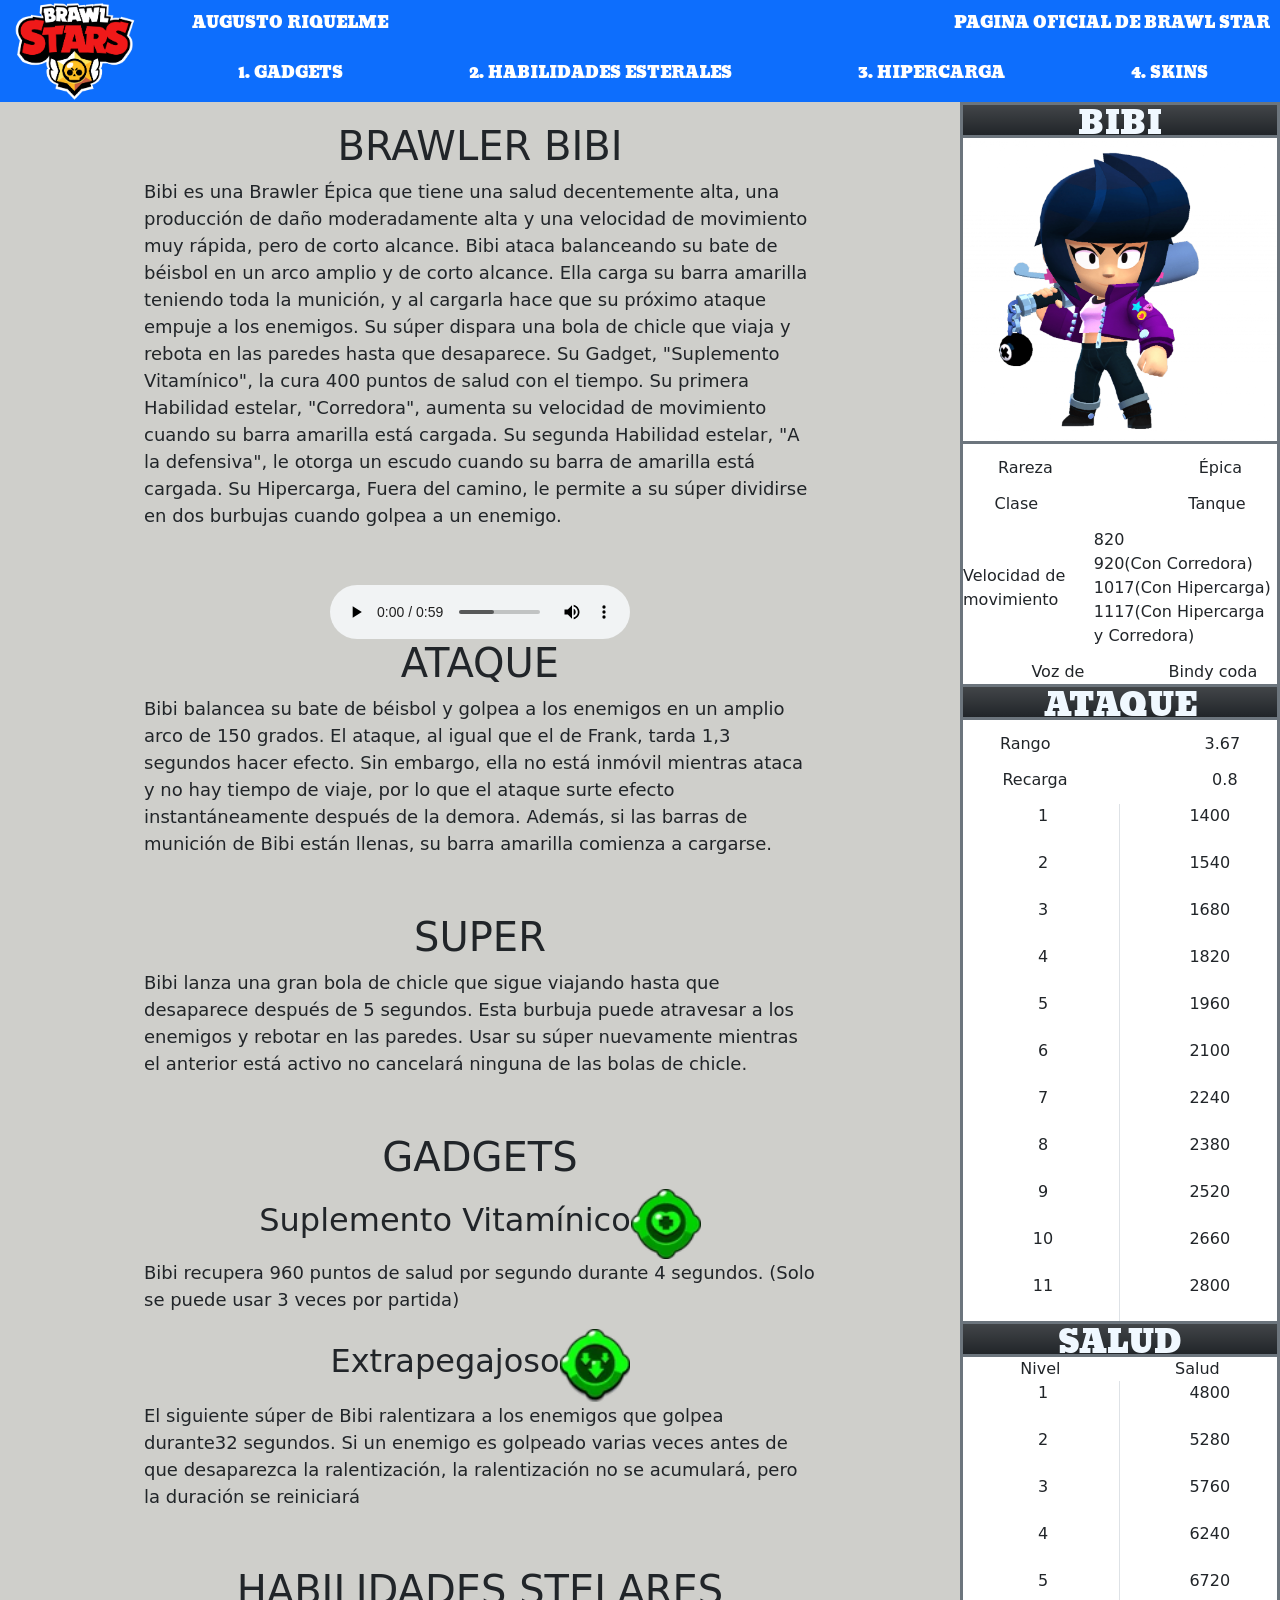
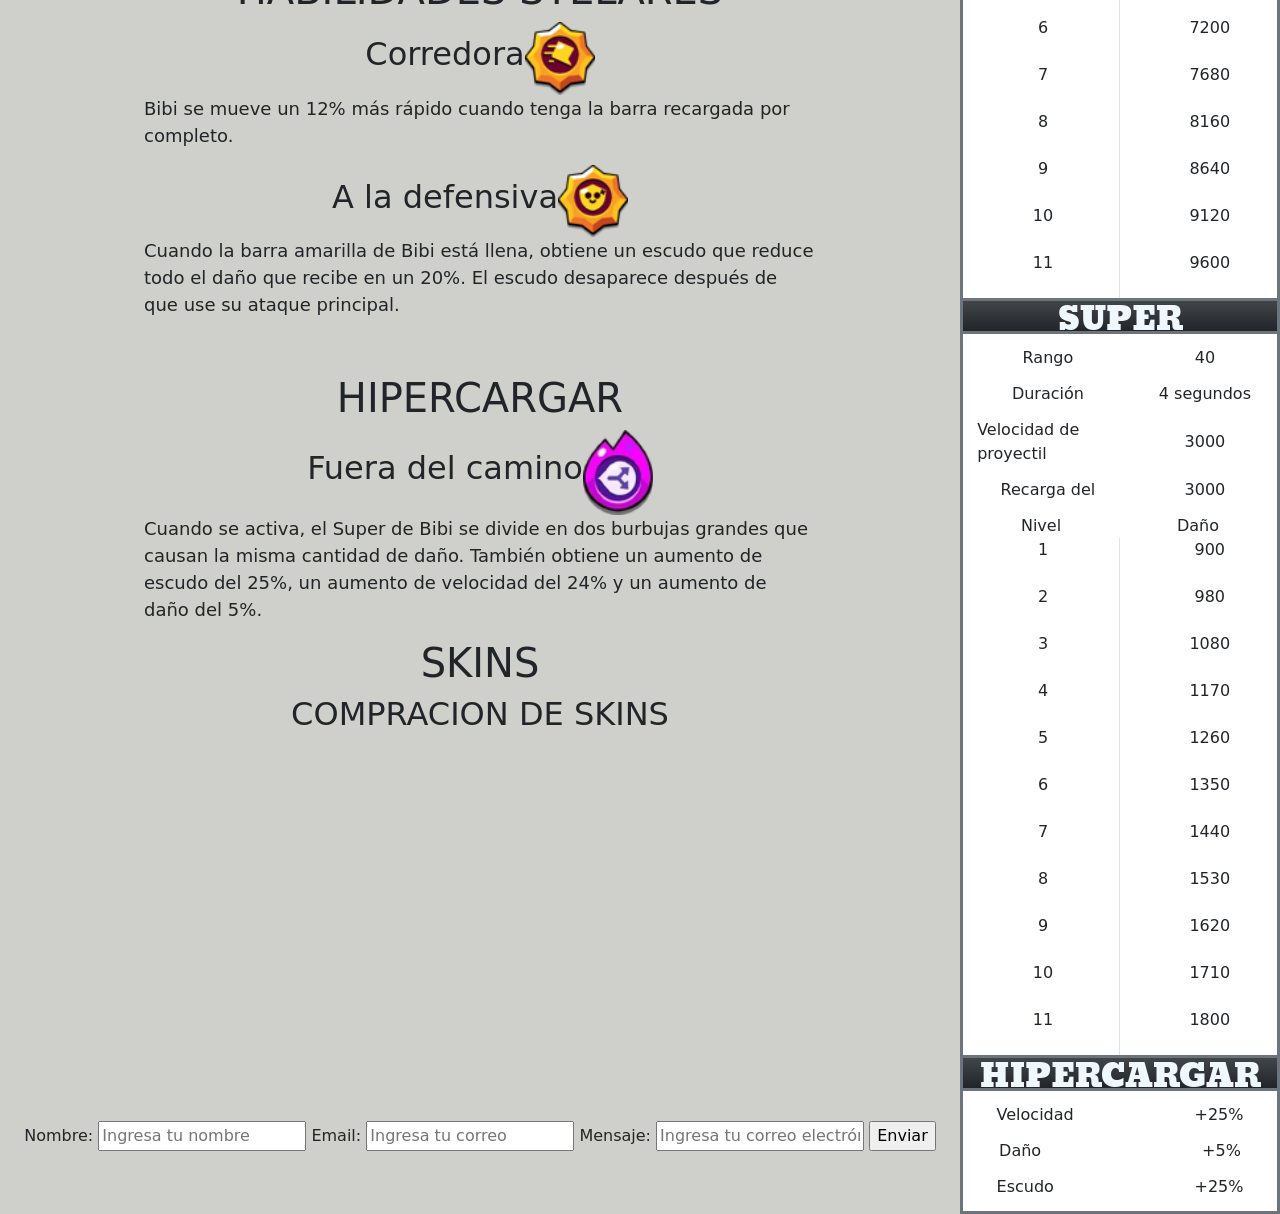
<file: index.html>
<html lang="en">

<head>
    <meta charset="UTF-8">
    <meta name="viewport" content="width=device-width, initial-scale=1.0">
    <link rel="stylesheet" href="style.css">
    <link href="https://cdn.jsdelivr.net/npm/bootstrap@5.3.0-alpha1/dist/css/bootstrap.min.css" rel="stylesheet"
        integrity="sha384- GLhlTQ8iRABdZLl6O3oVMWSktQOp6b7In1Zl3/Jr59b6EGGoI1aFkw7cmDA6j6gD" crossorigin="anonymous">
        
    <title>Brawler bibi</title>
</head>

<body>

    <header class="bg-primary">
        <div class="Logo">
            <img src="./imagenes/bral.png" alt="logo de brawl star">

        </div>
        <nav >
            <div id="lis">
                <ul>
                    <li>AUGUSTO RIQUELME</li>
                    <a href="https://supercell.com/en/games/brawlstars/">
                        <li>PAGINA OFICIAL DE BRAWL STAR</li></a>
                </ul>
            </div>
       
            <ol>
                <a href="#Gadget">
                    <li>GADGETS</li>
                    </a>
                <a href="#Habilidad">
                <li>HABILIDADES ESTERALES</li>
                </a>
                <a href="#Hipercarga">
                <li>HIPERCARGA</li></a>
                <a href="#Skins">
                    <li>SKINS</li></a>
            </ol>
        </nav>
        
    </header>
    <main>
        <section class="principal ">
            <section class="texto">
                <div class="contenido">
                <h1>BRAWLER BIBI</h1>
                <div class="texto_largo">
                    <p>Bibi es una Brawler Épica que tiene una salud decentemente alta, una producción de daño
                        moderadamente alta y una velocidad de movimiento muy rápida, pero de corto alcance. Bibi ataca
                        balanceando su bate de béisbol en un arco amplio y de corto alcance. Ella carga su barra
                        amarilla teniendo toda la munición, y al cargarla hace que su próximo ataque empuje a los
                        enemigos. Su súper dispara una bola de chicle que viaja y rebota en las paredes hasta que
                        desaparece. Su Gadget, "Suplemento Vitamínico", la cura 400 puntos de salud con el tiempo. Su
                        primera Habilidad estelar, "Corredora", aumenta su velocidad de movimiento cuando su barra
                        amarilla está cargada. Su segunda Habilidad estelar, "A la defensiva", le otorga un escudo
                        cuando su barra de amarilla está cargada. Su Hipercarga, Fuera del camino, le permite a su súper
                        dividirse en dos burbujas cuando golpea a un enemigo.</p>
                </div>
                </div>
                <div class="contenido">

                    <div class="audio">
                        <audio controls>
                            <source src="/audio/Brawl_Stars_Bibi_Sounds_(youconvert.net).mp3" type="audio/mpeg">
                            <source src="/audio/Brawl_Stars_Bibi_Sounds_(youconvert.net).mp3" type="audio/ogg">
                            Tu navegador no soporta la etiqueta de audio.
                        </audio>
                    </div>
                <h1>ATAQUE</h1>
                <div class="texto_largo">
                    <p>Bibi balancea su bate de béisbol y golpea a los enemigos en un amplio arco de 150 grados. El
                        ataque, al igual que el de Frank, tarda 1,3 segundos hacer efecto. Sin embargo, ella no está
                        inmóvil mientras ataca y no hay tiempo de viaje, por lo que el ataque surte efecto
                        instantáneamente después de la demora. Además, si las barras de munición de Bibi están llenas,
                        su barra amarilla comienza a cargarse.</p>
                </div>
            </div>
                <div class="contenido">

                <h1>SUPER</h1>
                <div class="texto_largo">
                    <p>Bibi lanza una gran bola de chicle que sigue viajando hasta que desaparece después de 5 segundos.
                        Esta burbuja puede atravesar a los enemigos y rebotar en las paredes. Usar su súper nuevamente
                        mientras el anterior está activo no cancelará ninguna de las bolas de chicle.</p>
                </div>
                </div>
                <div class="contenido">
                    <h1 id="Gadget">GADGETS</h1>
                   
                    <div class="ima">
                        <h2>Suplemento Vitamínico</h2>
                        <img src="./imagenes/suplemento.webp" alt="logo de brawl star">
                    </div>

                <div class="texto_largo">
                    <p>Bibi recupera 960 puntos de salud por segundo durante 4 segundos. (Solo se puede usar 3 veces por
                        partida)</p>
                </div>

                <div class="ima">
                    <h2>Extrapegajoso</h2>
                    <img src="./imagenes/extrapegajoso.webp" alt="logo de brawl star">
                </div>
                
                <div class="texto_largo">
                    <p>El siguiente súper de Bibi ralentizara a los enemigos que golpea durante32 segundos. Si un
                        enemigo es golpeado varias veces antes de que desaparezca la ralentización, la ralentización no
                        se acumulará, pero la duración se reiniciará</p>
                </div>
                </div>
                <div class="contenido">

                <h1 id="Habilidad">HABILIDADES STELARES </h1>
                <div class="ima">
                    <h2>Corredora</h2>
                    <img src="./imagenes/corredora.webp" alt="logo de brawl star">
                </div>
                
                
                <div class="texto_largo">
                    <p>Bibi se mueve un 12% más rápido cuando tenga la barra recargada por completo.</p>
                </div>
                <div class="ima">
                    <h2>A la defensiva</h2>
                    <img src="./imagenes/defensa.webp" alt="logo de brawl star">
                </div>
                
                
                <div class="texto_largo">
                    <p>Cuando la barra amarilla de Bibi está llena, obtiene un escudo que reduce todo el daño que recibe
                        en un 20%. El escudo desaparece después de que use su ataque principal.</p>
                </div>
            </div>
                <div class="contenido">

                <h1 id="Hipercarga">HIPERCARGAR</h1>
                <div class="ima">
                    <h2>Fuera del camino</h2>
                    <img src="./imagenes/hiper.webp" alt="logo de brawl star">
                </div>
                <div class="texto_largo">
                    <p>Cuando se activa, el Super de Bibi se divide en dos burbujas grandes que causan la misma cantidad
                        de daño. También obtiene un aumento de escudo del 25%, un aumento de velocidad del 24% y un
                        aumento de daño del 5%.</p>
                </div>
                <h1 id="Skins">SKINS</h1>
                <div class="ski">
                    <h2>COMPRACION DE SKINS</h2>
                    <iframe width="640" height="360" src="https://www.youtube.com/embed/yvfgI09hpyg" 
                    frameborder="0" allow="accelerometer; autoplay; clipboard-write; encrypted-media; gyroscope; picture-in-picture" allowfullscreen>
            </iframe>                
                </div>
                
                
            </div>
            <form >
                <label for="nombre">Nombre:</label>
                <input type="text" id="nombre" name="nombre" placeholder="Ingresa tu nombre">
                <label for="nombre">Email:</label>
                <input type="email" id="nombre" name="nombre" placeholder="Ingresa tu correo">
                <label for="correo">Mensaje:</label>
                <input type="text" id="correo" name="correo" placeholder="Ingresa tu correo electrónico">
                
                <input type="submit" value="Enviar">
            </form>
        </section>

            <section class="col-md-3">
                <div class="info">
                    
                    <div class="titulo">
                        
                    <span class="border border-3 border border-bottom-0 border border-secondary">
                        <div class="bg-dark bg-gradient">
                    <div class="data_ti">
                        <h2>BIBI</h2>
                    </div>
                    </div>
                    </span>
                    
                    </div>
                
                    
                    <div class="ini">
                        <span class="border border-3 border border-bottom-0 border-secondary">
                            
                            <img src="./imagenes/orin.png" alt="bibi original">
                        </span>
                    </div>
                    <div class="texto_info">
                        <span class="border border-3 border-secondary">
                            <div class="tipo">
                                <div class="col-md-5">Rareza</div>
                                <div class="dato">Épica</div>
                            </div>
                            <div class="tipo">
                                <div class="col-md-5">Clase</div>
                                <div class="dato">Tanque</div>
                            </div>
                           
                           
                            
                            
                        <div class="tipo">
                            <div class="col-md-5">Velocidad de movimiento </div>
                            <div class="dato">820<br> 920(Con Corredora) <br>1017(Con Hipercarga)<br> 1117(Con
                                Hipercarga y Corredora) </div>
                        </div>
                        <div class="igual">
                            <div class="ancho">
                                        <div class="uno">Voz de</div>
                            </div>
                            <div class="daño"><div class="uno">Bindy coda</div></div>
                        </div>
                        
                    </span>
                    </div>
                </div>
                
                    <div class="info">
                        
                            <div class="titulo">
                                <span class="border border-3 border border-bottom-0 border border-top-0 border-secondary">
                                    <div class="bg-dark bg-gradient">
                                        <div class="data_ti">
                                            <h2>ATAQUE</h2>
                                        </div>
                                        </div>
                                        
                                    
                                
                            </span>
                           
                            </div>
                        
                        
                        <div class="texto_info">
                            <span class="border border-3 border-secondary">
                                <div class="tipo">
                                    <div class="col-md-5">Rango</div>
                                    <div class="dato">3.67</div>
                                    
                                </div>
                                <div class="tipo">
                                    <div class="col-md-5">Recarga</div>
                                    <div class="dato">0.8</div>
                                </div>
                               
                        
                            
                            
                                <div class="igual">
                                    <div class="ancho">
                                        <div class="uno">1</div>  
                                    </div>
                                    <div class="border-end"></div>
                                    
                                    <div class="ancho"><div class="daño"><div class="uno">1400</div></div></div>
                                    
                                </div>
                                <div class="igual">
                                    <div class="ancho">
                                        <div class="uno">2</div>  
                                    </div>
                                    <div class="border-end"></div>
                                    
                                    <div class="ancho"><div class="daño"><div class="uno">1540</div></div></div>
                                    
                                </div>
                                <div class="igual">
                                    <div class="ancho">
                                        <div class="uno">3</div>  
                                    </div>
                                    <div class="border-end"></div>
                                    
                                    <div class="ancho"><div class="daño"><div class="uno">1680</div></div></div>
                                    
                                </div>
                                <div class="igual">
                                    <div class="ancho">
                                        <div class="uno">4</div>  
                                    </div>
                                    <div class="border-end"></div>
                                    
                                    <div class="ancho"><div class="daño"><div class="uno">1820</div></div></div>
                                    
                                </div>
                                <div class="igual">
                                    <div class="ancho">
                                        <div class="uno">5</div>  
                                    </div>
                                    <div class="border-end"></div>
                                    
                                    <div class="ancho"><div class="daño"><div class="uno">1960</div></div></div>
                                    
                                </div>
                                <div class="igual">
                                    <div class="ancho">
                                        <div class="uno">6</div>  
                                    </div>
                                    <div class="border-end"></div>
                                    
                                    <div class="ancho"><div class="daño"><div class="uno">2100</div></div></div>
                                    
                                </div>
                                <div class="igual">
                                    <div class="ancho">
                                        <div class="uno">7</div>  
                                    </div>
                                    <div class="border-end"></div>
                                    
                                    <div class="ancho"><div class="daño"><div class="uno">2240</div></div></div>
                                    
                                </div>
                                <div class="igual">
                                    <div class="ancho">
                                        <div class="uno">8</div>  
                                    </div>
                                    <div class="border-end"></div>
                                    
                                    <div class="ancho"><div class="daño"><div class="uno">2380</div></div></div>
                                    
                                </div>
                                <div class="igual">
                                    <div class="ancho">
                                        <div class="uno">9</div>  
                                    </div>
                                    <div class="border-end"></div>
                                    
                                    <div class="ancho"><div class="daño"><div class="uno">2520</div></div></div>
                                    
                                </div>
                                <div class="igual">
                                    <div class="ancho">
                                        <div class="uno">10</div>  
                                    </div>
                                    <div class="border-end"></div>
                                    
                                    <div class="ancho"><div class="daño"><div class="uno">2660</div></div></div>
                                    
                                </div>
                                <div class="igual">
                                    <div class="ancho">
                                        <div class="uno">11</div>  
                                    </div>
                                    <div class="border-end"></div>
                                    
                                    <div class="ancho"><div class="daño"><div class="uno">2800</div></div></div>
                                    
                                </div>
                                
                        
                        </span>
                        </div>
                    </div>
                    <div class="info">
                        <div class="titulo">
                            <span class="border border-3 border border-bottom-0 border border-top-0 border-secondary">
                                <div class="bg-dark bg-gradient">
                                    <div class="data_ti">
                                        <h2>SALUD</h2>
                                    </div>
                                    </div>
                            
                        </span>
                       
                        </div>
                    
                       
                        <div class="texto_info">
                            <span class="border border-3 border-secondary">
                                
                                <div class="igual">
                                    
                                                <div >Nivel</div>
                                   
                                    <div class="daño">Salud</div>
                                </div>
                                <div class="igual">
                                    <div class="ancho">
                                        <div class="uno">1</div>  
                                    </div>
                                    <div class="border-end"></div>
                                    
                                    <div class="ancho"><div class="daño"><div class="uno">4800</div></div></div>
                                    
                                </div>
                                <div class="igual">
                                    <div class="ancho">
                                        <div class="uno">2</div>  
                                    </div>
                                    <div class="border-end"></div>
                                    
                                    <div class="ancho"><div class="daño"><div class="uno">5280</div></div></div>
                                    
                                </div>
                                <div class="igual">
                                    <div class="ancho">
                                        <div class="uno">3</div>  
                                    </div>
                                    <div class="border-end"></div>
                                    
                                    <div class="ancho"><div class="daño"><div class="uno">5760</div></div></div>
                                    
                                </div>
                                <div class="igual">
                                    <div class="ancho">
                                        <div class="uno">4</div>  
                                    </div>
                                    <div class="border-end"></div>
                                    
                                    <div class="ancho"><div class="daño"><div class="uno">6240</div></div></div>
                                    
                                </div>
                                <div class="igual">
                                    <div class="ancho">
                                        <div class="uno">5</div>  
                                    </div>
                                    <div class="border-end"></div>
                                    
                                    <div class="ancho"><div class="daño"><div class="uno">6720</div></div></div>
                                    
                                </div>
                                
                                <div class="igual">
                                    <div class="ancho">
                                        <div class="uno">6</div>  
                                    </div>
                                    <div class="border-end"></div>
                                    
                                    <div class="ancho"><div class="daño"><div class="uno">7200</div></div></div>
                                    
                                </div>
                                <div class="igual">
                                    <div class="ancho">
                                        <div class="uno">7</div>  
                                    </div>
                                    <div class="border-end"></div>
                                    
                                    <div class="ancho"><div class="daño"><div class="uno">7680</div></div></div>
                                    
                                </div>
                                <div class="igual">
                                    <div class="ancho">
                                        <div class="uno">8</div>  
                                    </div>
                                    <div class="border-end"></div>
                                    
                                    <div class="ancho"><div class="daño"><div class="uno">8160</div></div></div>
                                    
                                </div>
                                <div class="igual">
                                    <div class="ancho">
                                        <div class="uno">9</div>  
                                    </div>
                                    <div class="border-end"></div>
                                    
                                    <div class="ancho"><div class="daño"><div class="uno">8640</div></div></div>
                                    
                                </div>
                                <div class="igual">
                                    <div class="ancho">
                                        <div class="uno">10</div>  
                                    </div>
                                    <div class="border-end"></div>
                                    
                                    <div class="ancho"><div class="daño"><div class="uno">9120</div></div></div>
                                    
                                </div>
                                <div class="igual">
                                    <div class="ancho">
                                        <div class="uno">11</div>  
                                    </div>
                                    <div class="border-end"></div>
                                    
                                    <div class="ancho"><div class="daño"><div class="uno">9600</div></div></div>
                                    
                                </div>
                                
                               
                         
                               
                        </span>
                        </div>
                      
                    </div>
                    <div class="info">
                        <div class="titulo">
                            <span class="border border-3 border border-bottom-0 border border-top-0 border-secondary">
                                <div class="bg-dark bg-gradient">
                                    <div class="data_ti">
                                        <h2>SUPER</h2>
                                    </div>
                                    </div>
                            
                        </span>
                       
                        </div>
                        
                        <div class="texto_info">
                            <span class="border border-3 border-secondary">
                                <div class="tipo">
                                    <div class="ancho">
                                        <div class="uno">Rango</div>  
                                    </div>
                                    
                                    
                                    <div class="ancho"><div class="daño"><div class="uno">40</div></div></div>
                                    
                                </div>
                                <div class="tipo">
                                    <div class="ancho">
                                        <div class="uno">Duración</div>  
                                    </div>
                                    
                                    
                                    <div class="ancho"><div class="daño"><div class="uno">4 segundos</div></div></div>
                                    
                                </div>
                                <div class="tipo">
                                    <div class="ancho">
                                        <div class="uno">Velocidad de proyectil</div>  
                                    </div>
                                    
                                    
                                    <div class="ancho"><div class="daño"><div class="uno">3000</div></div></div>
                                    
                                </div>
                                <div class="tipo">
                                    <div class="ancho">
                                        <div class="uno">Recarga del</div>  
                                    </div>
                                    
                                    
                                    <div class="ancho"><div class="daño"><div class="uno">3000</div></div></div>
                                    
                                </div>
                         
                            <div class="igual">
                                <div>Nivel</div>
                                <div class="daño">Daño</div>
                            </div>
                            
                            <div class="igual">
                                    <div class="ancho">
                                        <div class="uno">1</div>  
                                    </div>
                                    <div class="border-end"></div>
                                    
                                    <div class="ancho"><div class="daño"><div class="uno">900</div></div></div>
                                    
                                </div>
                                <div class="igual">
                                    <div class="ancho">
                                        
                                       <div class="uno">2</div>
                                    </div>
                                    <div class="border-end"></div>
                                    <div class="ancho"><div class="daño"><div class="uno">980</div></div></div>
                                    
                                </div>
                                <div class="igual">
                                    <div class="ancho">
                                        
                                       <div class="uno">3</div>
                                    </div>
                                    <div class="border-end"></div>
                                    <div class="ancho"><div class="daño"><div class="uno">1080</div></div></div>
                                    
                                </div>
                                <div class="igual">
                                    <div class="ancho">
                                        
                                       <div class="uno">4</div>
                                    </div>
                                    <div class="border-end"></div>
                                    <div class="ancho"><div class="daño"><div class="uno">1170</div></div></div>
                                    
                                </div>
                                <div class="igual">
                                    <div class="ancho">
                                        
                                       <div class="uno">5</div>
                                    </div>
                                    <div class="border-end"></div>
                                    <div class="ancho"><div class="daño"><div class="uno">1260</div></div></div>
                                    
                                </div>
                                <div class="igual">
                                    <div class="ancho">
                                        
                                       <div class="uno">6</div>
                                    </div>
                                    <div class="border-end"></div>
                                    <div class="ancho"><div class="daño"><div class="uno">1350</div></div></div>
                                    
                                </div>
                                <div class="igual">
                                    <div class="ancho">
                                        
                                       <div class="uno">7</div>
                                    </div>
                                    <div class="border-end"></div>
                                    <div class="ancho"><div class="daño"><div class="uno">1440</div></div></div>
                                    
                                </div>
                                <div class="igual">
                                    <div class="ancho">
                                        
                                       <div class="uno">8</div>
                                    </div>
                                    <div class="border-end"></div>
                                    <div class="ancho"><div class="daño"><div class="uno">1530</div></div></div>
                                    
                                </div>
                                <div class="igual">
                                    <div class="ancho">
                                        
                                       <div class="uno">9</div>
                                    </div>
                                    <div class="border-end"></div>
                                    <div class="ancho"><div class="daño"><div class="uno">1620</div></div></div>
                                    
                                </div>
                                <div class="igual">
                                    <div class="ancho">
                                        
                                       <div class="uno">10</div>
                                    </div>
                                    <div class="border-end"></div>
                                    <div class="ancho"><div class="daño"><div class="uno">1710</div></div></div>
                                    
                                </div>
                                <d-iv class="igual">
                                    <div class="ancho">
                                        
                                       <div class="uno">11</div>
                                    </div>
                                    <div class="border-end"></div>
                                    <div class="ancho"><div class="daño"><div class="uno">1800</div></div></div>
                                    
                                
                            
                        </span>
                        </div>

                    </div>
                    <div class="info">
                        <div class="titulo">
                            <span class="border border-3 border border-bottom-0 border border-top-0 border-secondary">
                                <div class="bg-dark bg-gradient">
                                    <div class="data_ti">
                                        <h2>HIPERCARGAR</h2>
                                    </div>
                                    </div>
                                
                            
                        </span>
                       
                        </div>
                        
                        <div class="texto_info">
                            <span class="border border-3 border-secondary">
                            <div class="tipo">
                                <div class="col-md-5">Velocidad</div>
                                <div class="dato">+25%</div>
                            </div>
                            <div class="tipo">
                                <div class="col-md-5">Daño</div>
                                <div class="dato">+5%</div>
                            </div>
                            <div class="tipo">
                                <div class="col-md-5">Escudo</div>
                                <div class="dato">+25%</div>
                            </div>
                        </span>
                        </div>
                    </div>

                
            </section>


        </section>





    </main>


        <script src="https://cdn.jsdelivr.net/npm/bootstrap@5.3.0-alpha1/dist/js/bootstrap.bundle.min.js" integrity="sha384- w76AqPfDkMBDXo30jS1Sgez6pr3x5MlQ1ZAGC+nuZB+EYdgRZgiwxhTBTkF7CXvN" crossorigin="anonymous"></script>
</body>

</html>
</file>
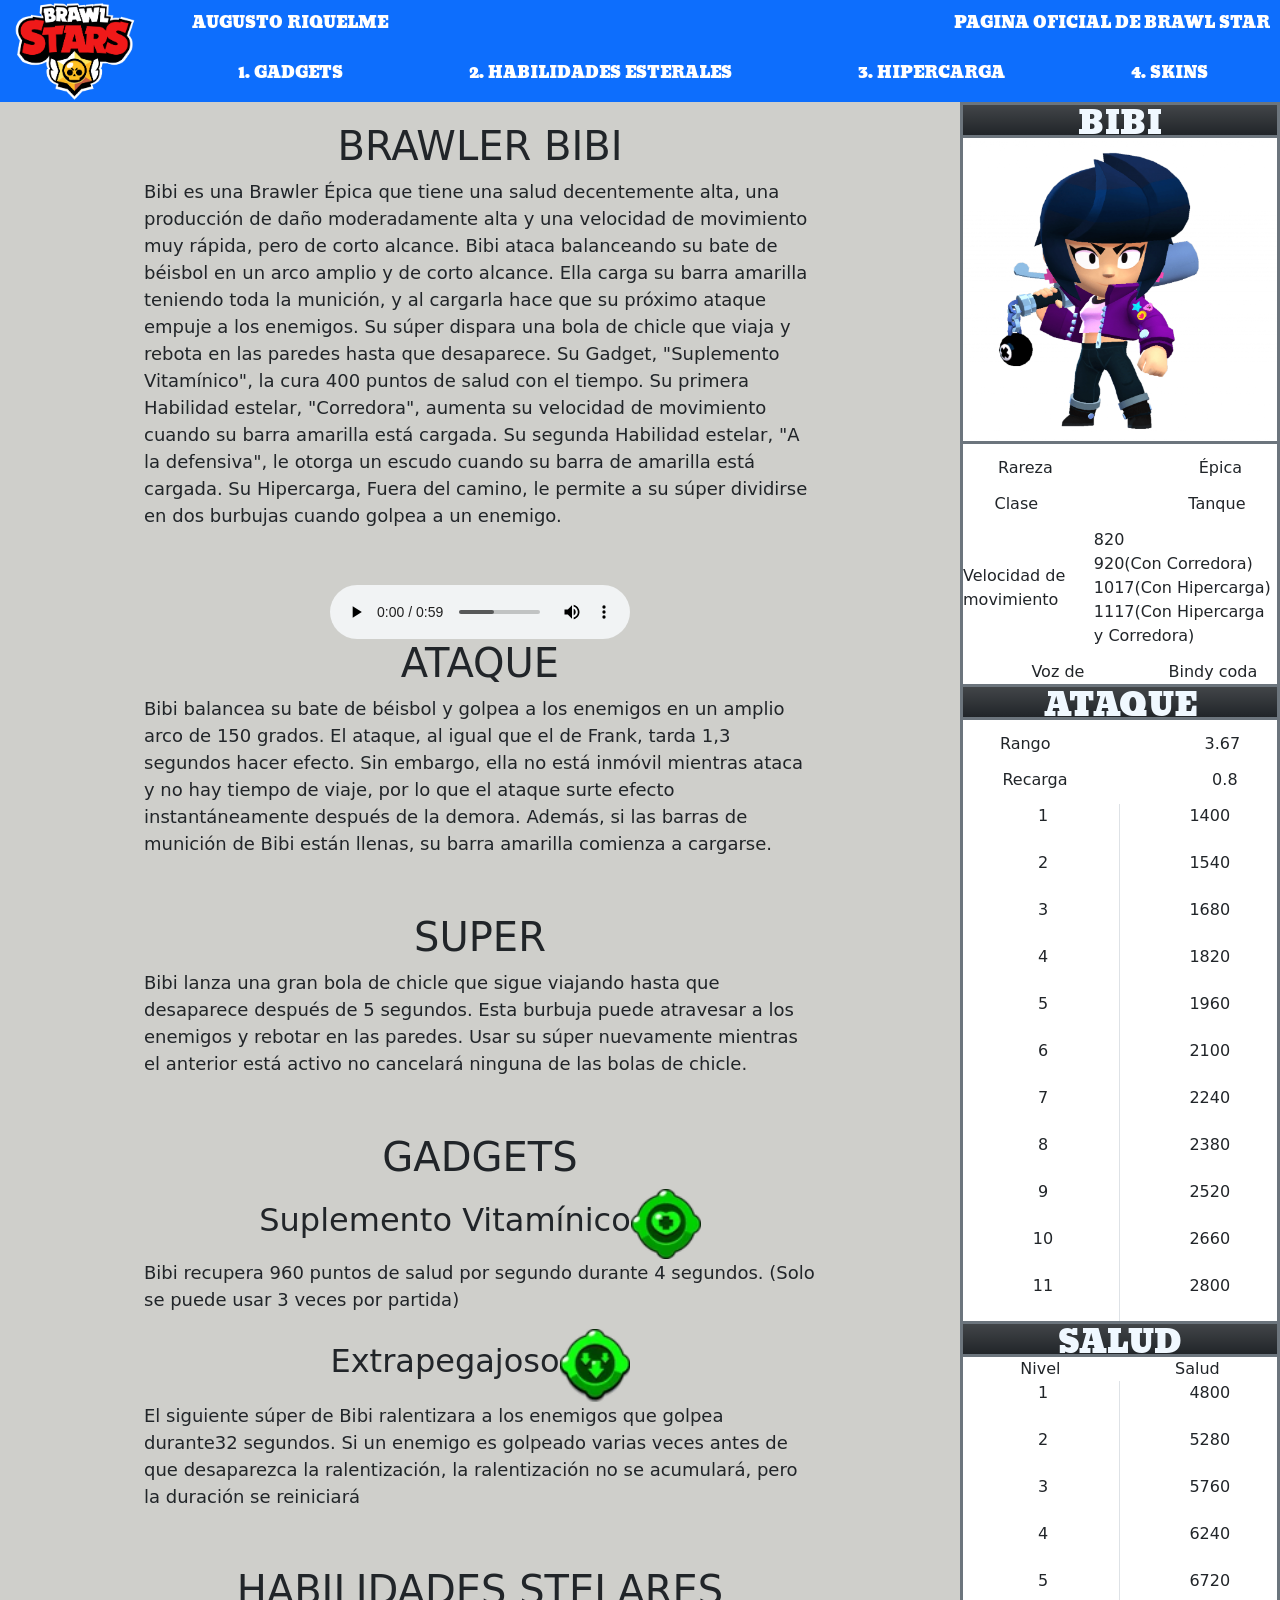
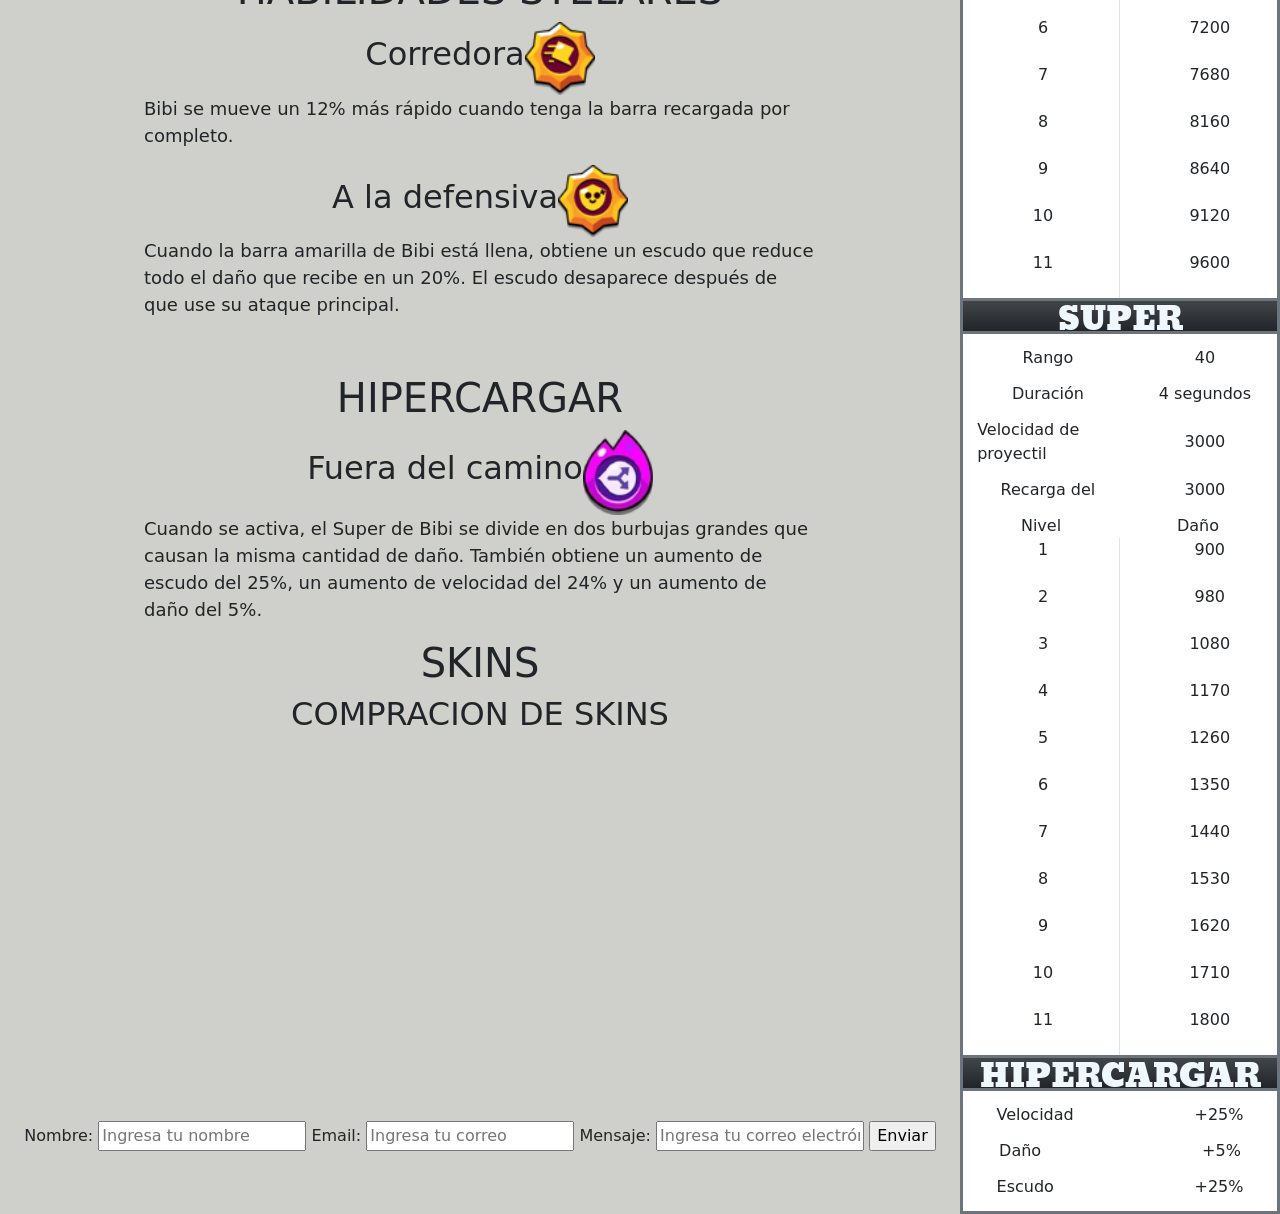
<file: Practico -1-Front End - HTML/index.html>
<html lang="en">

<head>
    <meta charset="UTF-8">
    <meta name="viewport" content="width=device-width, initial-scale=1.0">
    <link rel="stylesheet" href="style.css">
    <link href="https://cdn.jsdelivr.net/npm/bootstrap@5.3.0-alpha1/dist/css/bootstrap.min.css" rel="stylesheet"
        integrity="sha384- GLhlTQ8iRABdZLl6O3oVMWSktQOp6b7In1Zl3/Jr59b6EGGoI1aFkw7cmDA6j6gD" crossorigin="anonymous">
        
    <title>Brawler bibi</title>
</head>

<body>

    <header class="bg-primary">
        <div class="Logo">
            <img src="./imagenes/bral.png" alt="logo de brawl star">

        </div>
        <nav >
            <div id="lis">
                <ul>
                    <li>AUGUSTO RIQUELME</li>
                    <a href="https://supercell.com/en/games/brawlstars/">
                        <li>PAGINA OFICIAL DE BRAWL STAR</li></a>
                </ul>
            </div>
       
            <ol>
                <a href="#Gadget">
                    <li>GADGETS</li>
                    </a>
                <a href="#Habilidad">
                <li>HABILIDADES ESTERALES</li>
                </a>
                <a href="#Hipercarga">
                <li>HIPERCARGA</li></a>
                <a href="#Skins">
                    <li>SKINS</li></a>
            </ol>
        </nav>
        
    </header>
    <main>
        <section class="principal ">
            <section class="texto">
                <div class="contenido">
                <h1>BRAWLER BIBI</h1>
                <div class="texto_largo">
                    <p>Bibi es una Brawler Épica que tiene una salud decentemente alta, una producción de daño
                        moderadamente alta y una velocidad de movimiento muy rápida, pero de corto alcance. Bibi ataca
                        balanceando su bate de béisbol en un arco amplio y de corto alcance. Ella carga su barra
                        amarilla teniendo toda la munición, y al cargarla hace que su próximo ataque empuje a los
                        enemigos. Su súper dispara una bola de chicle que viaja y rebota en las paredes hasta que
                        desaparece. Su Gadget, "Suplemento Vitamínico", la cura 400 puntos de salud con el tiempo. Su
                        primera Habilidad estelar, "Corredora", aumenta su velocidad de movimiento cuando su barra
                        amarilla está cargada. Su segunda Habilidad estelar, "A la defensiva", le otorga un escudo
                        cuando su barra de amarilla está cargada. Su Hipercarga, Fuera del camino, le permite a su súper
                        dividirse en dos burbujas cuando golpea a un enemigo.</p>
                </div>
                </div>
                <div class="contenido">

                    <div class="audio">
                        <audio controls>
                            <source src="/Practico -1-Front End - HTML/audio/Brawl_Stars_Bibi_Sounds_(youconvert.net).mp3" type="audio/mpeg">
                            <source src="/Practico -1-Front End - HTML/audio/Brawl_Stars_Bibi_Sounds_(youconvert.net).mp3" type="audio/ogg">
                            Tu navegador no soporta la etiqueta de audio.
                        </audio>
                    </div>
                <h1>ATAQUE</h1>
                <div class="texto_largo">
                    <p>Bibi balancea su bate de béisbol y golpea a los enemigos en un amplio arco de 150 grados. El
                        ataque, al igual que el de Frank, tarda 1,3 segundos hacer efecto. Sin embargo, ella no está
                        inmóvil mientras ataca y no hay tiempo de viaje, por lo que el ataque surte efecto
                        instantáneamente después de la demora. Además, si las barras de munición de Bibi están llenas,
                        su barra amarilla comienza a cargarse.</p>
                </div>
            </div>
                <div class="contenido">

                <h1>SUPER</h1>
                <div class="texto_largo">
                    <p>Bibi lanza una gran bola de chicle que sigue viajando hasta que desaparece después de 5 segundos.
                        Esta burbuja puede atravesar a los enemigos y rebotar en las paredes. Usar su súper nuevamente
                        mientras el anterior está activo no cancelará ninguna de las bolas de chicle.</p>
                </div>
                </div>
                <div class="contenido">
                    <h1 id="Gadget">GADGETS</h1>
                   
                    <div class="ima">
                        <h2>Suplemento Vitamínico</h2>
                        <img src="./imagenes/suplemento.webp" alt="logo de brawl star">
                    </div>

                <div class="texto_largo">
                    <p>Bibi recupera 960 puntos de salud por segundo durante 4 segundos. (Solo se puede usar 3 veces por
                        partida)</p>
                </div>

                <div class="ima">
                    <h2>Extrapegajoso</h2>
                    <img src="./imagenes/extrapegajoso.webp" alt="logo de brawl star">
                </div>
                
                <div class="texto_largo">
                    <p>El siguiente súper de Bibi ralentizara a los enemigos que golpea durante32 segundos. Si un
                        enemigo es golpeado varias veces antes de que desaparezca la ralentización, la ralentización no
                        se acumulará, pero la duración se reiniciará</p>
                </div>
                </div>
                <div class="contenido">

                <h1 id="Habilidad">HABILIDADES STELARES </h1>
                <div class="ima">
                    <h2>Corredora</h2>
                    <img src="./imagenes/corredora.webp" alt="logo de brawl star">
                </div>
                
                
                <div class="texto_largo">
                    <p>Bibi se mueve un 12% más rápido cuando tenga la barra recargada por completo.</p>
                </div>
                <div class="ima">
                    <h2>A la defensiva</h2>
                    <img src="./imagenes/defensa.webp" alt="logo de brawl star">
                </div>
                
                
                <div class="texto_largo">
                    <p>Cuando la barra amarilla de Bibi está llena, obtiene un escudo que reduce todo el daño que recibe
                        en un 20%. El escudo desaparece después de que use su ataque principal.</p>
                </div>
            </div>
                <div class="contenido">

                <h1 id="Hipercarga">HIPERCARGAR</h1>
                <div class="ima">
                    <h2>Fuera del camino</h2>
                    <img src="./imagenes/hiper.webp" alt="logo de brawl star">
                </div>
                <div class="texto_largo">
                    <p>Cuando se activa, el Super de Bibi se divide en dos burbujas grandes que causan la misma cantidad
                        de daño. También obtiene un aumento de escudo del 25%, un aumento de velocidad del 24% y un
                        aumento de daño del 5%.</p>
                </div>
                <h1 id="Skins">SKINS</h1>
                <div class="ski">
                    <h2>COMPRACION DE SKINS</h2>
                    <iframe width="640" height="360" src="https://www.youtube.com/embed/yvfgI09hpyg" 
                    frameborder="0" allow="accelerometer; autoplay; clipboard-write; encrypted-media; gyroscope; picture-in-picture" allowfullscreen>
            </iframe>                
                </div>
                
                
            </div>
            <form >
                <label for="nombre">Nombre:</label>
                <input type="text" id="nombre" name="nombre" placeholder="Ingresa tu nombre">
                <label for="nombre">Email:</label>
                <input type="email" id="nombre" name="nombre" placeholder="Ingresa tu correo">
                <label for="correo">Mensaje:</label>
                <input type="text" id="correo" name="correo" placeholder="Ingresa tu correo electrónico">
                
                <input type="submit" value="Enviar">
            </form>
        </section>

            <section class="col-md-3">
                <div class="info">
                    
                    <div class="titulo">
                        
                    <span class="border border-3 border border-bottom-0 border border-secondary">
                        <div class="bg-dark bg-gradient">
                    <div class="data_ti">
                        <h2>BIBI</h2>
                    </div>
                    </div>
                    </span>
                    
                    </div>
                
                    
                    <div class="ini">
                        <span class="border border-3 border border-bottom-0 border-secondary">
                            
                            <img src="./imagenes/orin.png" alt="bibi original">
                        </span>
                    </div>
                    <div class="texto_info">
                        <span class="border border-3 border-secondary">
                            <div class="tipo">
                                <div class="col-md-5">Rareza</div>
                                <div class="dato">Épica</div>
                            </div>
                            <div class="tipo">
                                <div class="col-md-5">Clase</div>
                                <div class="dato">Tanque</div>
                            </div>
                           
                           
                            
                            
                        <div class="tipo">
                            <div class="col-md-5">Velocidad de movimiento </div>
                            <div class="dato">820<br> 920(Con Corredora) <br>1017(Con Hipercarga)<br> 1117(Con
                                Hipercarga y Corredora) </div>
                        </div>
                        <div class="igual">
                            <div class="ancho">
                                        <div class="uno">Voz de</div>
                            </div>
                            <div class="daño"><div class="uno">Bindy coda</div></div>
                        </div>
                        
                    </span>
                    </div>
                </div>
                
                    <div class="info">
                        
                            <div class="titulo">
                                <span class="border border-3 border border-bottom-0 border border-top-0 border-secondary">
                                    <div class="bg-dark bg-gradient">
                                        <div class="data_ti">
                                            <h2>ATAQUE</h2>
                                        </div>
                                        </div>
                                        
                                    
                                
                            </span>
                           
                            </div>
                        
                        
                        <div class="texto_info">
                            <span class="border border-3 border-secondary">
                                <div class="tipo">
                                    <div class="col-md-5">Rango</div>
                                    <div class="dato">3.67</div>
                                    
                                </div>
                                <div class="tipo">
                                    <div class="col-md-5">Recarga</div>
                                    <div class="dato">0.8</div>
                                </div>
                               
                        
                            
                            
                                <div class="igual">
                                    <div class="ancho">
                                        <div class="uno">1</div>  
                                    </div>
                                    <div class="border-end"></div>
                                    
                                    <div class="ancho"><div class="daño"><div class="uno">1400</div></div></div>
                                    
                                </div>
                                <div class="igual">
                                    <div class="ancho">
                                        <div class="uno">2</div>  
                                    </div>
                                    <div class="border-end"></div>
                                    
                                    <div class="ancho"><div class="daño"><div class="uno">1540</div></div></div>
                                    
                                </div>
                                <div class="igual">
                                    <div class="ancho">
                                        <div class="uno">3</div>  
                                    </div>
                                    <div class="border-end"></div>
                                    
                                    <div class="ancho"><div class="daño"><div class="uno">1680</div></div></div>
                                    
                                </div>
                                <div class="igual">
                                    <div class="ancho">
                                        <div class="uno">4</div>  
                                    </div>
                                    <div class="border-end"></div>
                                    
                                    <div class="ancho"><div class="daño"><div class="uno">1820</div></div></div>
                                    
                                </div>
                                <div class="igual">
                                    <div class="ancho">
                                        <div class="uno">5</div>  
                                    </div>
                                    <div class="border-end"></div>
                                    
                                    <div class="ancho"><div class="daño"><div class="uno">1960</div></div></div>
                                    
                                </div>
                                <div class="igual">
                                    <div class="ancho">
                                        <div class="uno">6</div>  
                                    </div>
                                    <div class="border-end"></div>
                                    
                                    <div class="ancho"><div class="daño"><div class="uno">2100</div></div></div>
                                    
                                </div>
                                <div class="igual">
                                    <div class="ancho">
                                        <div class="uno">7</div>  
                                    </div>
                                    <div class="border-end"></div>
                                    
                                    <div class="ancho"><div class="daño"><div class="uno">2240</div></div></div>
                                    
                                </div>
                                <div class="igual">
                                    <div class="ancho">
                                        <div class="uno">8</div>  
                                    </div>
                                    <div class="border-end"></div>
                                    
                                    <div class="ancho"><div class="daño"><div class="uno">2380</div></div></div>
                                    
                                </div>
                                <div class="igual">
                                    <div class="ancho">
                                        <div class="uno">9</div>  
                                    </div>
                                    <div class="border-end"></div>
                                    
                                    <div class="ancho"><div class="daño"><div class="uno">2520</div></div></div>
                                    
                                </div>
                                <div class="igual">
                                    <div class="ancho">
                                        <div class="uno">10</div>  
                                    </div>
                                    <div class="border-end"></div>
                                    
                                    <div class="ancho"><div class="daño"><div class="uno">2660</div></div></div>
                                    
                                </div>
                                <div class="igual">
                                    <div class="ancho">
                                        <div class="uno">11</div>  
                                    </div>
                                    <div class="border-end"></div>
                                    
                                    <div class="ancho"><div class="daño"><div class="uno">2800</div></div></div>
                                    
                                </div>
                                
                        
                        </span>
                        </div>
                    </div>
                    <div class="info">
                        <div class="titulo">
                            <span class="border border-3 border border-bottom-0 border border-top-0 border-secondary">
                                <div class="bg-dark bg-gradient">
                                    <div class="data_ti">
                                        <h2>SALUD</h2>
                                    </div>
                                    </div>
                            
                        </span>
                       
                        </div>
                    
                       
                        <div class="texto_info">
                            <span class="border border-3 border-secondary">
                                
                                <div class="igual">
                                    
                                                <div >Nivel</div>
                                   
                                    <div class="daño">Salud</div>
                                </div>
                                <div class="igual">
                                    <div class="ancho">
                                        <div class="uno">1</div>  
                                    </div>
                                    <div class="border-end"></div>
                                    
                                    <div class="ancho"><div class="daño"><div class="uno">4800</div></div></div>
                                    
                                </div>
                                <div class="igual">
                                    <div class="ancho">
                                        <div class="uno">2</div>  
                                    </div>
                                    <div class="border-end"></div>
                                    
                                    <div class="ancho"><div class="daño"><div class="uno">5280</div></div></div>
                                    
                                </div>
                                <div class="igual">
                                    <div class="ancho">
                                        <div class="uno">3</div>  
                                    </div>
                                    <div class="border-end"></div>
                                    
                                    <div class="ancho"><div class="daño"><div class="uno">5760</div></div></div>
                                    
                                </div>
                                <div class="igual">
                                    <div class="ancho">
                                        <div class="uno">4</div>  
                                    </div>
                                    <div class="border-end"></div>
                                    
                                    <div class="ancho"><div class="daño"><div class="uno">6240</div></div></div>
                                    
                                </div>
                                <div class="igual">
                                    <div class="ancho">
                                        <div class="uno">5</div>  
                                    </div>
                                    <div class="border-end"></div>
                                    
                                    <div class="ancho"><div class="daño"><div class="uno">6720</div></div></div>
                                    
                                </div>
                                
                                <div class="igual">
                                    <div class="ancho">
                                        <div class="uno">6</div>  
                                    </div>
                                    <div class="border-end"></div>
                                    
                                    <div class="ancho"><div class="daño"><div class="uno">7200</div></div></div>
                                    
                                </div>
                                <div class="igual">
                                    <div class="ancho">
                                        <div class="uno">7</div>  
                                    </div>
                                    <div class="border-end"></div>
                                    
                                    <div class="ancho"><div class="daño"><div class="uno">7680</div></div></div>
                                    
                                </div>
                                <div class="igual">
                                    <div class="ancho">
                                        <div class="uno">8</div>  
                                    </div>
                                    <div class="border-end"></div>
                                    
                                    <div class="ancho"><div class="daño"><div class="uno">8160</div></div></div>
                                    
                                </div>
                                <div class="igual">
                                    <div class="ancho">
                                        <div class="uno">9</div>  
                                    </div>
                                    <div class="border-end"></div>
                                    
                                    <div class="ancho"><div class="daño"><div class="uno">8640</div></div></div>
                                    
                                </div>
                                <div class="igual">
                                    <div class="ancho">
                                        <div class="uno">10</div>  
                                    </div>
                                    <div class="border-end"></div>
                                    
                                    <div class="ancho"><div class="daño"><div class="uno">9120</div></div></div>
                                    
                                </div>
                                <div class="igual">
                                    <div class="ancho">
                                        <div class="uno">11</div>  
                                    </div>
                                    <div class="border-end"></div>
                                    
                                    <div class="ancho"><div class="daño"><div class="uno">9600</div></div></div>
                                    
                                </div>
                                
                               
                         
                               
                        </span>
                        </div>
                      
                    </div>
                    <div class="info">
                        <div class="titulo">
                            <span class="border border-3 border border-bottom-0 border border-top-0 border-secondary">
                                <div class="bg-dark bg-gradient">
                                    <div class="data_ti">
                                        <h2>SUPER</h2>
                                    </div>
                                    </div>
                            
                        </span>
                       
                        </div>
                        
                        <div class="texto_info">
                            <span class="border border-3 border-secondary">
                                <div class="tipo">
                                    <div class="ancho">
                                        <div class="uno">Rango</div>  
                                    </div>
                                    
                                    
                                    <div class="ancho"><div class="daño"><div class="uno">40</div></div></div>
                                    
                                </div>
                                <div class="tipo">
                                    <div class="ancho">
                                        <div class="uno">Duración</div>  
                                    </div>
                                    
                                    
                                    <div class="ancho"><div class="daño"><div class="uno">4 segundos</div></div></div>
                                    
                                </div>
                                <div class="tipo">
                                    <div class="ancho">
                                        <div class="uno">Velocidad de proyectil</div>  
                                    </div>
                                    
                                    
                                    <div class="ancho"><div class="daño"><div class="uno">3000</div></div></div>
                                    
                                </div>
                                <div class="tipo">
                                    <div class="ancho">
                                        <div class="uno">Recarga del</div>  
                                    </div>
                                    
                                    
                                    <div class="ancho"><div class="daño"><div class="uno">3000</div></div></div>
                                    
                                </div>
                         
                            <div class="igual">
                                <div>Nivel</div>
                                <div class="daño">Daño</div>
                            </div>
                            
                            <div class="igual">
                                    <div class="ancho">
                                        <div class="uno">1</div>  
                                    </div>
                                    <div class="border-end"></div>
                                    
                                    <div class="ancho"><div class="daño"><div class="uno">900</div></div></div>
                                    
                                </div>
                                <div class="igual">
                                    <div class="ancho">
                                        
                                       <div class="uno">2</div>
                                    </div>
                                    <div class="border-end"></div>
                                    <div class="ancho"><div class="daño"><div class="uno">980</div></div></div>
                                    
                                </div>
                                <div class="igual">
                                    <div class="ancho">
                                        
                                       <div class="uno">3</div>
                                    </div>
                                    <div class="border-end"></div>
                                    <div class="ancho"><div class="daño"><div class="uno">1080</div></div></div>
                                    
                                </div>
                                <div class="igual">
                                    <div class="ancho">
                                        
                                       <div class="uno">4</div>
                                    </div>
                                    <div class="border-end"></div>
                                    <div class="ancho"><div class="daño"><div class="uno">1170</div></div></div>
                                    
                                </div>
                                <div class="igual">
                                    <div class="ancho">
                                        
                                       <div class="uno">5</div>
                                    </div>
                                    <div class="border-end"></div>
                                    <div class="ancho"><div class="daño"><div class="uno">1260</div></div></div>
                                    
                                </div>
                                <div class="igual">
                                    <div class="ancho">
                                        
                                       <div class="uno">6</div>
                                    </div>
                                    <div class="border-end"></div>
                                    <div class="ancho"><div class="daño"><div class="uno">1350</div></div></div>
                                    
                                </div>
                                <div class="igual">
                                    <div class="ancho">
                                        
                                       <div class="uno">7</div>
                                    </div>
                                    <div class="border-end"></div>
                                    <div class="ancho"><div class="daño"><div class="uno">1440</div></div></div>
                                    
                                </div>
                                <div class="igual">
                                    <div class="ancho">
                                        
                                       <div class="uno">8</div>
                                    </div>
                                    <div class="border-end"></div>
                                    <div class="ancho"><div class="daño"><div class="uno">1530</div></div></div>
                                    
                                </div>
                                <div class="igual">
                                    <div class="ancho">
                                        
                                       <div class="uno">9</div>
                                    </div>
                                    <div class="border-end"></div>
                                    <div class="ancho"><div class="daño"><div class="uno">1620</div></div></div>
                                    
                                </div>
                                <div class="igual">
                                    <div class="ancho">
                                        
                                       <div class="uno">10</div>
                                    </div>
                                    <div class="border-end"></div>
                                    <div class="ancho"><div class="daño"><div class="uno">1710</div></div></div>
                                    
                                </div>
                                <d-iv class="igual">
                                    <div class="ancho">
                                        
                                       <div class="uno">11</div>
                                    </div>
                                    <div class="border-end"></div>
                                    <div class="ancho"><div class="daño"><div class="uno">1800</div></div></div>
                                    
                                
                            
                        </span>
                        </div>

                    </div>
                    <div class="info">
                        <div class="titulo">
                            <span class="border border-3 border border-bottom-0 border border-top-0 border-secondary">
                                <div class="bg-dark bg-gradient">
                                    <div class="data_ti">
                                        <h2>HIPERCARGAR</h2>
                                    </div>
                                    </div>
                                
                            
                        </span>
                       
                        </div>
                        
                        <div class="texto_info">
                            <span class="border border-3 border-secondary">
                            <div class="tipo">
                                <div class="col-md-5">Velocidad</div>
                                <div class="dato">+25%</div>
                            </div>
                            <div class="tipo">
                                <div class="col-md-5">Daño</div>
                                <div class="dato">+5%</div>
                            </div>
                            <div class="tipo">
                                <div class="col-md-5">Escudo</div>
                                <div class="dato">+25%</div>
                            </div>
                        </span>
                        </div>
                    </div>

                
            </section>


        </section>





    </main>


        <script src="https://cdn.jsdelivr.net/npm/bootstrap@5.3.0-alpha1/dist/js/bootstrap.bundle.min.js" integrity="sha384- w76AqPfDkMBDXo30jS1Sgez6pr3x5MlQ1ZAGC+nuZB+EYdgRZgiwxhTBTkF7CXvN" crossorigin="anonymous"></script>
</body>

</html>
</file>
<file: style.css>
@import url('https://fonts.googleapis.com/css2?family=Angkor&display=swap');
.texto{
background-color: rgb(207, 207, 203);
}
h1 {
    color: blue;
    display: flex;  
    justify-content: space-around;
}
nav{
    width: 100%;
    display: flex;
    flex-direction: column;
    justify-content: flex-star
}

header {
    display: flex;
    flex-direction: row;
    justify-content: space-between;
    align-items: center;
    margin: 0px 0px 0px 0px;

}
li:hover{
   
    box-shadow: 0px -2px 1px 4px rgb(31, 31, 214)
}
#lis{
    width: 100%;

}
.uno{
    width: 110%;
    display: flex;
    justify-content: space-around;
}
header li {
    color: rgb(255, 255, 255);
    font-family: "Angkor", serif;
}
.ski{
    display: flex;
    justify-content: center;
    flex-direction: column;
    align-items: center;
}
header ul {
    list-style: none;
    display: flex;
    flex-direction: row;
    justify-content: space-between;
}


header ol {
    
    display: flex;
    flex-direction: row;
    
    justify-content: space-around;
    
}

.ini {
    display: flex;
    width: 100%;
    justify-content: center;
}
.linea{
    display: flex;
}

.info h2 {
    color: aliceblue;
    font-family: "Angkor", serif;
    font-style: normal;
    height: 22px;
}

header img {
    width: 150px;
}

header ul li {
    margin: 10px;
}

a {
    text-decoration: none;
}

.principal {
    display: flex;
    flex-direction: row;
    width: 100%;
    align-items: stretch;
   
}

.info img {
    width: 200px;
    width: 100%;

}

.info {
    display: flex;
    align-items: center;
    width: 100%;
    flex-direction: column;

}

.texto_info {
    margin: 0px;
    width: 100%;
    display: flex;
    flex-direction: column;
    justify-content: space-between;
}

.titulo {
    flex-direction: column;
    width: 100%;
    display: flex;
    justify-content: center;
    

}

.tipo {
    display: flex;
    justify-content: space-around;
    

    align-items: center;
    margin: 12px 0px 12px 0px;

}

.col-md-5 {
    margin: 0px 0px 0px 0px;
}

.igual {
    display: flex;
    justify-content: space-around;
    
    
}
.igual_data{
    display: flex;
    justify-content: space-around
}

.border-end{
    height: 47px;
}
.daño {
    
    margin: 0px 0px 0px 0px;
}

.ancho{
    
    width: 41%;
}
.texto {
    display: flex;
    flex-direction: column;
    align-items: center;
}

.texto_largo {
    display: flex;
    justify-content: center;
    width: 70%;
    height: 100%;

}

.texto_largo p {
    font-size: 18px;
}

.contenido {
    display: flex;
    flex-direction: column;
    margin: 20px 0px 20px 0px;
    align-items: center;
}

.ima img {
    width: 70px;
}

.ima {
    display: flex;
    align-items: center;
}

.data_ti {
    display: flex;
    justify-content: space-around
}
</file>
<file: Practico -1-Front End - HTML/style.css>
@import url('https://fonts.googleapis.com/css2?family=Angkor&display=swap');
.texto{
background-color: rgb(207, 207, 203);
}
h1 {
    color: blue;
    display: flex;  
    justify-content: space-around;
}
nav{
    width: 100%;
    display: flex;
    flex-direction: column;
    justify-content: flex-star
}

header {
    display: flex;
    flex-direction: row;
    justify-content: space-between;
    align-items: center;
    margin: 0px 0px 0px 0px;

}
li:hover{
   
    box-shadow: 0px -2px 1px 4px rgb(31, 31, 214)
}
#lis{
    width: 100%;

}
.uno{
    width: 110%;
    display: flex;
    justify-content: space-around;
}
header li {
    color: rgb(255, 255, 255);
    font-family: "Angkor", serif;
}
.ski{
    display: flex;
    justify-content: center;
    flex-direction: column;
    align-items: center;
}
header ul {
    list-style: none;
    display: flex;
    flex-direction: row;
    justify-content: space-between;
}


header ol {
    
    display: flex;
    flex-direction: row;
    
    justify-content: space-around;
    
}

.ini {
    display: flex;
    width: 100%;
    justify-content: center;
}
.linea{
    display: flex;
}

.info h2 {
    color: aliceblue;
    font-family: "Angkor", serif;
    font-style: normal;
    height: 22px;
}

header img {
    width: 150px;
}

header ul li {
    margin: 10px;
}

a {
    text-decoration: none;
}

.principal {
    display: flex;
    flex-direction: row;
    width: 100%;
    align-items: stretch;
   
}

.info img {
    width: 200px;
    width: 100%;

}

.info {
    display: flex;
    align-items: center;
    width: 100%;
    flex-direction: column;

}

.texto_info {
    margin: 0px;
    width: 100%;
    display: flex;
    flex-direction: column;
    justify-content: space-between;
}

.titulo {
    flex-direction: column;
    width: 100%;
    display: flex;
    justify-content: center;
    

}

.tipo {
    display: flex;
    justify-content: space-around;
    

    align-items: center;
    margin: 12px 0px 12px 0px;

}

.col-md-5 {
    margin: 0px 0px 0px 0px;
}

.igual {
    display: flex;
    justify-content: space-around;
    
    
}
.igual_data{
    display: flex;
    justify-content: space-around
}

.border-end{
    height: 47px;
}
.daño {
    
    margin: 0px 0px 0px 0px;
}

.ancho{
    
    width: 41%;
}
.texto {
    display: flex;
    flex-direction: column;
    align-items: center;
}

.texto_largo {
    display: flex;
    justify-content: center;
    width: 70%;
    height: 100%;

}

.texto_largo p {
    font-size: 18px;
}

.contenido {
    display: flex;
    flex-direction: column;
    margin: 20px 0px 20px 0px;
    align-items: center;
}

.ima img {
    width: 70px;
}

.ima {
    display: flex;
    align-items: center;
}

.data_ti {
    display: flex;
    justify-content: space-around
}
</file>
